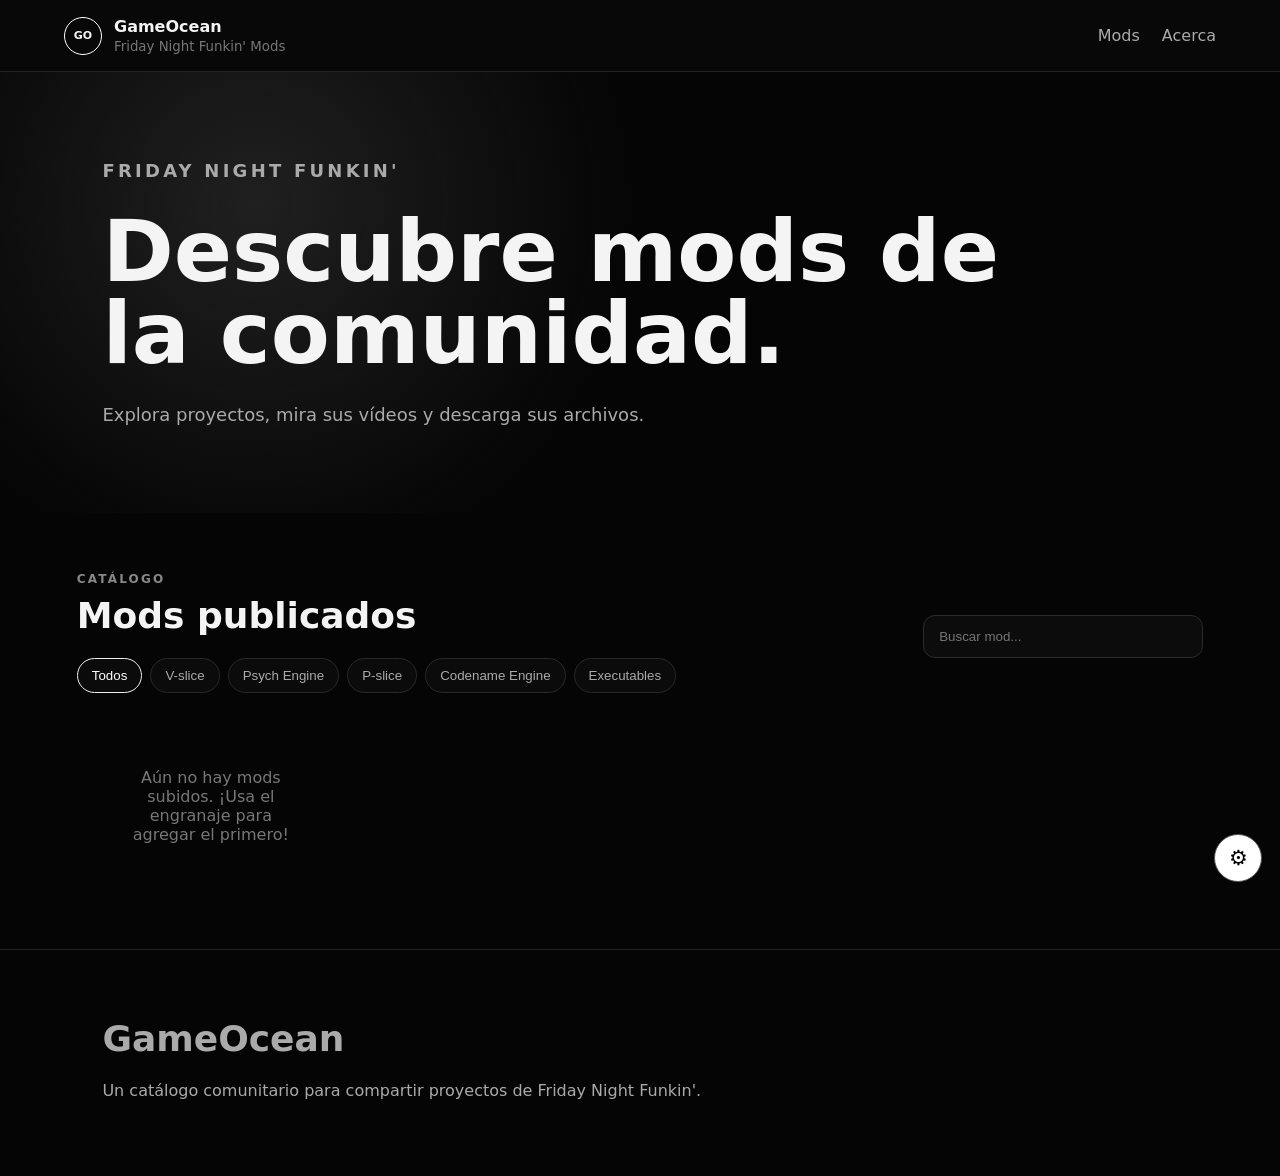
<file: index.html>
<!DOCTYPE html>
<html lang="es">
<head>
  <meta charset="utf-8">
  <meta name="viewport" content="width=device-width, initial-scale=1">
  <title>GameOcean — FNF Mods</title>
  <link rel="stylesheet" href="styles.css">
</head>
<body>
  <header class="topbar">
    <div class="brand">
      <span class="brand-mark">GO</span>
      <div>
        <b>GameOcean</b>
        <small>Friday Night Funkin' Mods</small>
      </div>
    </div>
    <nav>
      <a href="#mods">Mods</a>
      <a href="#about">Acerca</a>
    </nav>
  </header>

  <main>
    <section class="hero">
      <p class="eyebrow">FRIDAY NIGHT FUNKIN'</p>
      <h1>Descubre mods de la comunidad.</h1>
      <p>Explora proyectos, mira sus vídeos y descarga sus archivos.</p>
    </section>

    <section id="mods" class="content">
      <div class="section-head">
        <div>
          <span class="eyebrow">CATÁLOGO</span>
          <h2>Mods publicados</h2>
        </div>
        <input id="search" class="search" placeholder="Buscar mod...">
      </div>

      <div id="filters" class="filters"></div>
      <div id="modsGrid" class="grid">
        <div class="loading">Cargando mods...</div>
      </div>
    </section>

    <section id="about" class="about">
      <h2>GameOcean</h2>
      <p>Un catálogo comunitario para compartir proyectos de Friday Night Funkin'.</p>
    </section>
  </main>

  <!-- Botón Flotante de Administración -->
  <button class="settings" id="settingsBtn" aria-label="Panel de administración">⚙</button>

  <!-- Modal de Contraseña -->
  <div class="modal hidden" id="passwordModal">
    <div class="modal-card">
      <button class="close" data-close>&times;</button>
      <h2>Acceso</h2>
      <p>Introduce la contraseña de administración.</p>
      <form id="passwordForm">
        <input id="password" type="password" autocomplete="off" placeholder="Contraseña" required>
        <button type="submit" class="primary">Entrar</button>
      </form>
      <p id="passError" class="error"></p>
    </div>
  </div>

  <script src="config.js"></script>
  <script src="app.js"></script>
</body>
</html>
</file>
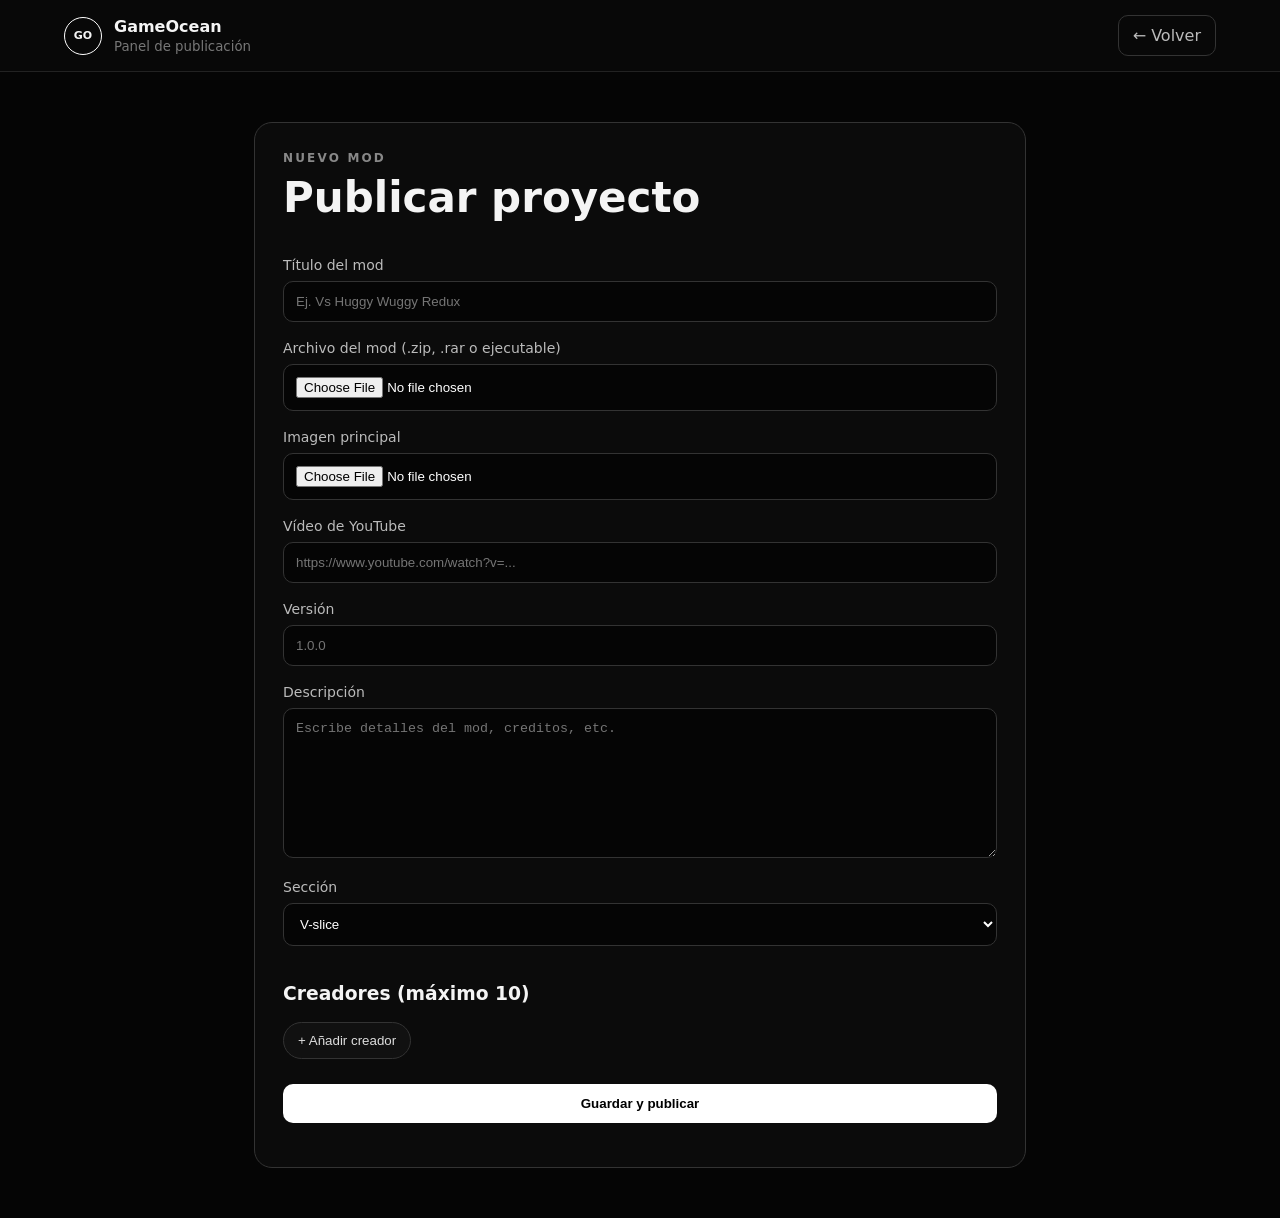
<file: admin.html>
<!doctype html>
<html lang="es">
<head>
  <meta charset="utf-8">
  <meta name="viewport" content="width=device-width, initial-scale=1">
  <title>GameOcean — Administración</title>
  <link rel="stylesheet" href="styles.css">
</head>
<body>
  <header class="topbar">
    <div class="brand">
      <span class="brand-mark">GO</span>
      <div>
        <b>GameOcean</b>
        <small>Panel de publicación</small>
      </div>
    </div>
    <a class="ghost" href="index.html">← Volver</a>
  </header>

  <main class="admin-wrap">
    <section class="admin-card">
      <div class="eyebrow">NUEVO MOD</div>
      <h1>Publicar proyecto</h1>

      <form id="modForm">
        <label>Título del mod
          <input name="title" required maxlength="100" placeholder="Ej. Vs Huggy Wuggy Redux">
        </label>

        <label>Archivo del mod (.zip, .rar o ejecutable)
          <input name="file" type="file">
        </label>

        <label>Imagen principal
          <input name="image" type="file" accept="image/png,image/jpeg,image/webp" required>
        </label>

        <label>Vídeo de YouTube
          <input name="youtube" type="url" placeholder="https://www.youtube.com/watch?v=...">
        </label>

        <label>Versión
          <input name="version" required maxlength="30" placeholder="1.0.0">
        </label>

        <label>Descripción
          <textarea name="description" required maxlength="5000" placeholder="Escribe detalles del mod, creditos, etc."></textarea>
        </label>

        <label>Sección
          <select name="section" required>
            <option value="V-slice">V-slice</option>
            <option value="Psych Engine">Psych Engine</option>
            <option value="P-slice">P-slice</option>
            <option value="Codename Engine">Codename Engine</option>
            <option value="Executables">Executables</option>
          </select>
        </label>

        <div class="creators">
          <h3>Creadores (máximo 10)</h3>
          <div id="creatorFields"></div>
          <button type="button" class="secondary" id="addCreator">+ Añadir creador</button>
        </div>

        <button class="primary" type="submit" id="publishBtn">Guardar y publicar</button>
        <p id="status"></p>
      </form>
    </section>
  </main>

  <script src="config.js"></script>
  <script src="admin.js"></script>
</body>
</html>
</file>
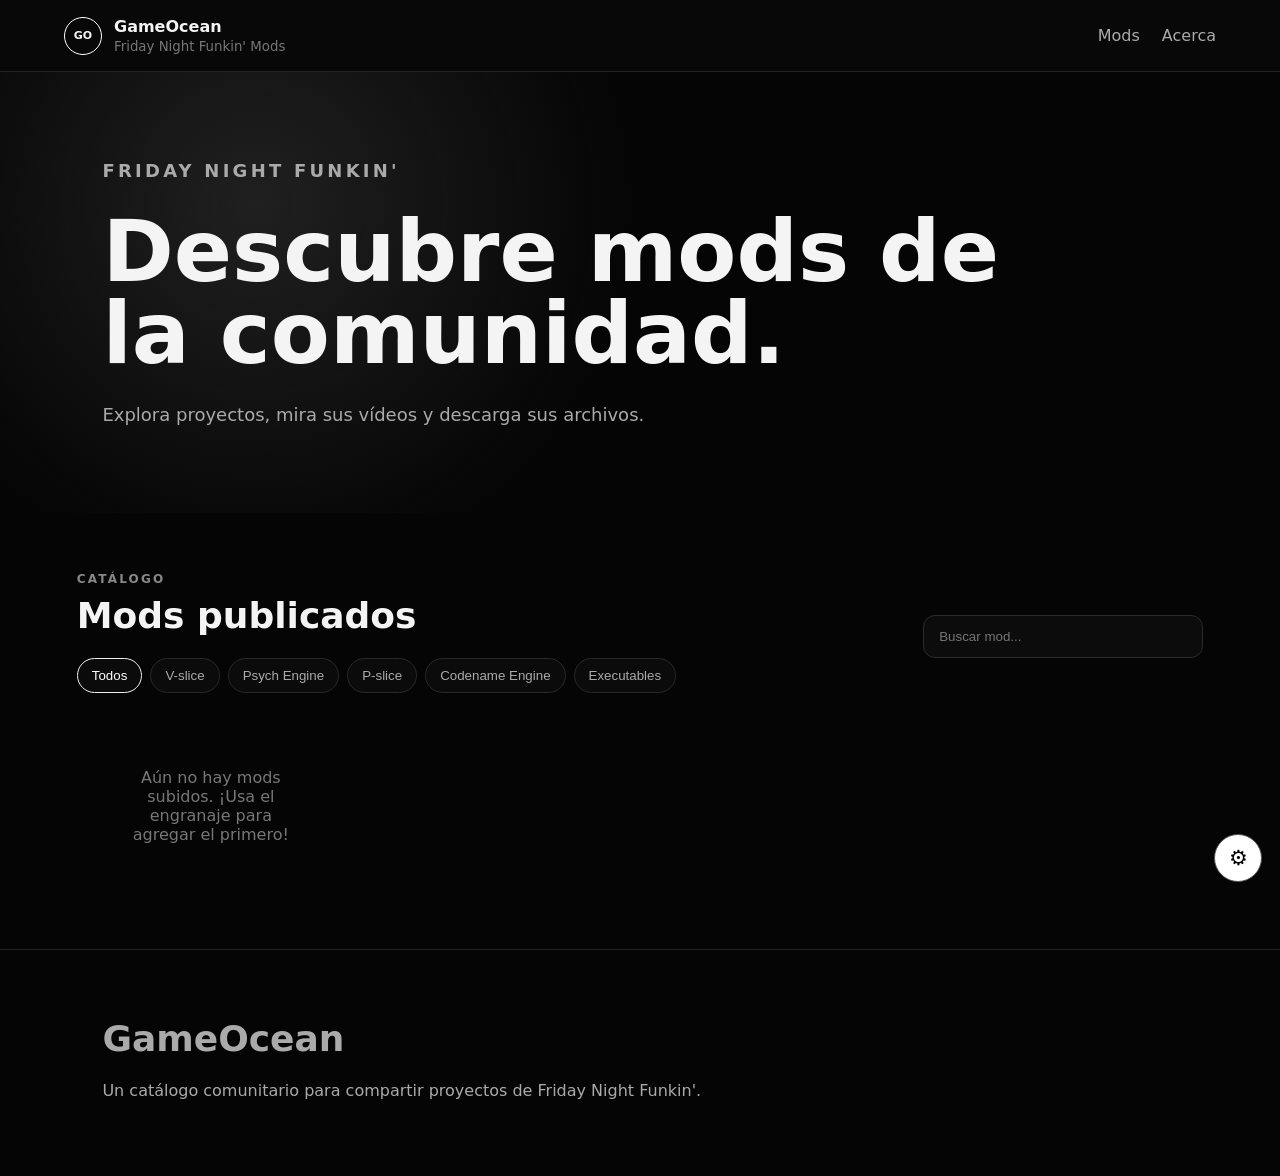
<file: mod.html>
<!DOCTYPE html>
<html lang="es">
<head>
  <meta charset="utf-8">
  <meta name="viewport" content="width=device-width, initial-scale=1">
  <title>GameOcean — Mod</title>
  <link rel="stylesheet" href="styles.css">
</head>
<body>
  <header class="topbar">
    <div class="brand">
      <span class="brand-mark">GO</span>
      <div>
        <b>GameOcean</b>
        <small>Friday Night Funkin' Mods</small>
      </div>
    </div>
    <a class="ghost" href="index.html">← Catálogo</a>
  </header>

  <main class="detail" id="detail">
    <div class="loading">Cargando mod...</div>
  </main>

  <script src="mod.js"></script>
</body>
</html>
</file>
<file: styles.css>
*{box-sizing:border-box}html{scroll-behavior:smooth}body{margin:0;background:#050505;color:#f4f4f4;font-family:Inter,system-ui,-apple-system,Segoe UI,sans-serif}a{color:inherit;text-decoration:none}.topbar{height:72px;border-bottom:1px solid #222;background:#080808;display:flex;align-items:center;justify-content:space-between;padding:0 5%;position:sticky;top:0;z-index:5}.brand{display:flex;gap:12px;align-items:center}.brand-mark{display:grid;place-items:center;width:38px;height:38px;border:1px solid #fff;border-radius:50%;font-size:11px;font-weight:900}.brand b{display:block}.brand small{color:#777}.topbar nav{display:flex;gap:22px;color:#aaa}.ghost{border:1px solid #333;padding:10px 14px;border-radius:10px;color:#bbb}.hero{min-height:430px;display:flex;flex-direction:column;justify-content:center;padding:70px 8%;background:radial-gradient(circle at 20% 30%,#202020 0,transparent 35%),#050505}.hero h1{font-size:clamp(42px,8vw,86px);max-width:950px;line-height:.95;margin:12px 0}.hero p{color:#aaa;font-size:18px;max-width:680px}.eyebrow{letter-spacing:.18em;color:#888;font-size:12px;font-weight:800}.content{padding:55px 6%;max-width:1400px;margin:auto}.section-head{display:flex;justify-content:space-between;gap:20px;align-items:end}.section-head h2,.about h2{font-size:36px;margin:8px 0 22px}.search{background:#0c0c0c;border:1px solid #2b2b2b;color:#fff;border-radius:12px;padding:13px 15px;width:280px}.filters{display:flex;flex-wrap:wrap;gap:8px;margin-bottom:25px}.filter{border:1px solid #292929;background:#0b0b0b;color:#aaa;border-radius:999px;padding:9px 14px;cursor:pointer}.filter.active,.filter:hover{border-color:#eee;color:#fff}.grid{display:grid;grid-template-columns:repeat(auto-fill,minmax(240px,1fr));gap:18px}.card{background:#0b0b0b;border:1px solid #202020;border-radius:18px;overflow:hidden;cursor:pointer;transition:.2s}.card:hover{transform:translateY(-4px);border-color:#666}.card img{width:100%;aspect-ratio:16/9;object-fit:cover;background:#111}.card-body{padding:16px}.card h3{margin:0 0 8px;font-size:20px}.muted{color:#888;font-size:13px}.tag{display:inline-block;border:1px solid #333;padding:5px 8px;border-radius:999px;font-size:11px;color:#bbb;margin-top:8px}.about{border-top:1px solid #222;padding:60px 8%;color:#aaa}

.settings {
  position: fixed;
  right: 18px;
  bottom: 18px;
  width: 48px;
  height: 48px;
  border-radius: 50%;
  border: 1px solid #555;
  background: #fff;
  color: #000;
  font-size: 21px;
  cursor: pointer;
  z-index: 99999;
  touch-action: manipulation;
  pointer-events: auto;
  -webkit-tap-highlight-color: transparent;
}

.modal{position:fixed;inset:0;background:#000b;display:grid;place-items:center;z-index:30}.hidden{display:none}.modal-card,.admin-card{background:#0b0b0b;border:1px solid #333;border-radius:18px;padding:28px;width:min(94%,520px);position:relative}.close{position:absolute;right:15px;top:10px;background:none;border:0;color:#aaa;font-size:28px;cursor:pointer}.modal-card input,.admin-card input,.admin-card textarea,.admin-card select{width:100%;background:#050505;color:#fff;border:1px solid #333;border-radius:10px;padding:12px;margin:8px 0 18px}.modal-card button:not(.close),button.primary{background:#fff;color:#000;border:0;border-radius:10px;padding:12px 16px;font-weight:800;cursor:pointer}.error{color:#ff7777}.admin-wrap{max-width:900px;margin:auto;padding:50px 5%}.admin-card{width:100%}.admin-card h1{font-size:42px;margin-top:8px}.admin-card label{display:block;color:#bbb;font-size:14px}.admin-card textarea{min-height:150px;resize:vertical}.secondary{background:#111;border:1px solid #333;color:#ddd;border-radius:999px;padding:10px 14px;cursor:pointer}.primary{width:100%;margin-top:25px}.creator-row{display:flex;gap:8px;align-items:center}.creator-row input{margin-bottom:8px}.remove{background:#111;border:1px solid #333;color:#aaa;border-radius:8px;padding:9px;cursor:pointer}.detail{max-width:1100px;margin:auto;padding:45px 5%}.detail img.hero-img{width:100%;max-height:600px;object-fit:cover;border-radius:18px;border:1px solid #222}.detail h1{font-size:clamp(38px,7vw,72px);margin:22px 0 10px}.detail .description{white-space:pre-wrap;color:#bbb;line-height:1.7}.video{margin:28px 0;aspect-ratio:16/9}.video iframe{width:100%;height:100%;border:0;border-radius:14px}.download{display:inline-block;margin:15px 0;padding:13px 18px;background:#fff;color:#000;border-radius:10px;font-weight:800}.comments{margin-top:55px;border-top:1px solid #222;padding-top:30px}.comment{border:1px solid #252525;border-radius:12px;padding:14px;margin:12px 0;background:#090909}.comment small{color:#777}.comment-form{display:grid;gap:10px}.comment-form input,.comment-form textarea,.comment-form select{background:#050505;color:#fff;border:1px solid #333;border-radius:999px;padding:11px}.rating{font-size:18px}.loading{text-align:center;color:#888;padding:60px}.empty{padding:50px;text-align:center;color:#777}@media(max-width:650px){.topbar{padding:0 4%}.topbar nav{display:none}.section-head{display:block}.search{width:100%;margin-bottom:15px}.hero{min-height:390px;padding:50px 6%}.grid{grid-template-columns:1fr 1fr}.card-body{padding:12px}.card h3{font-size:16px}}
</file>
